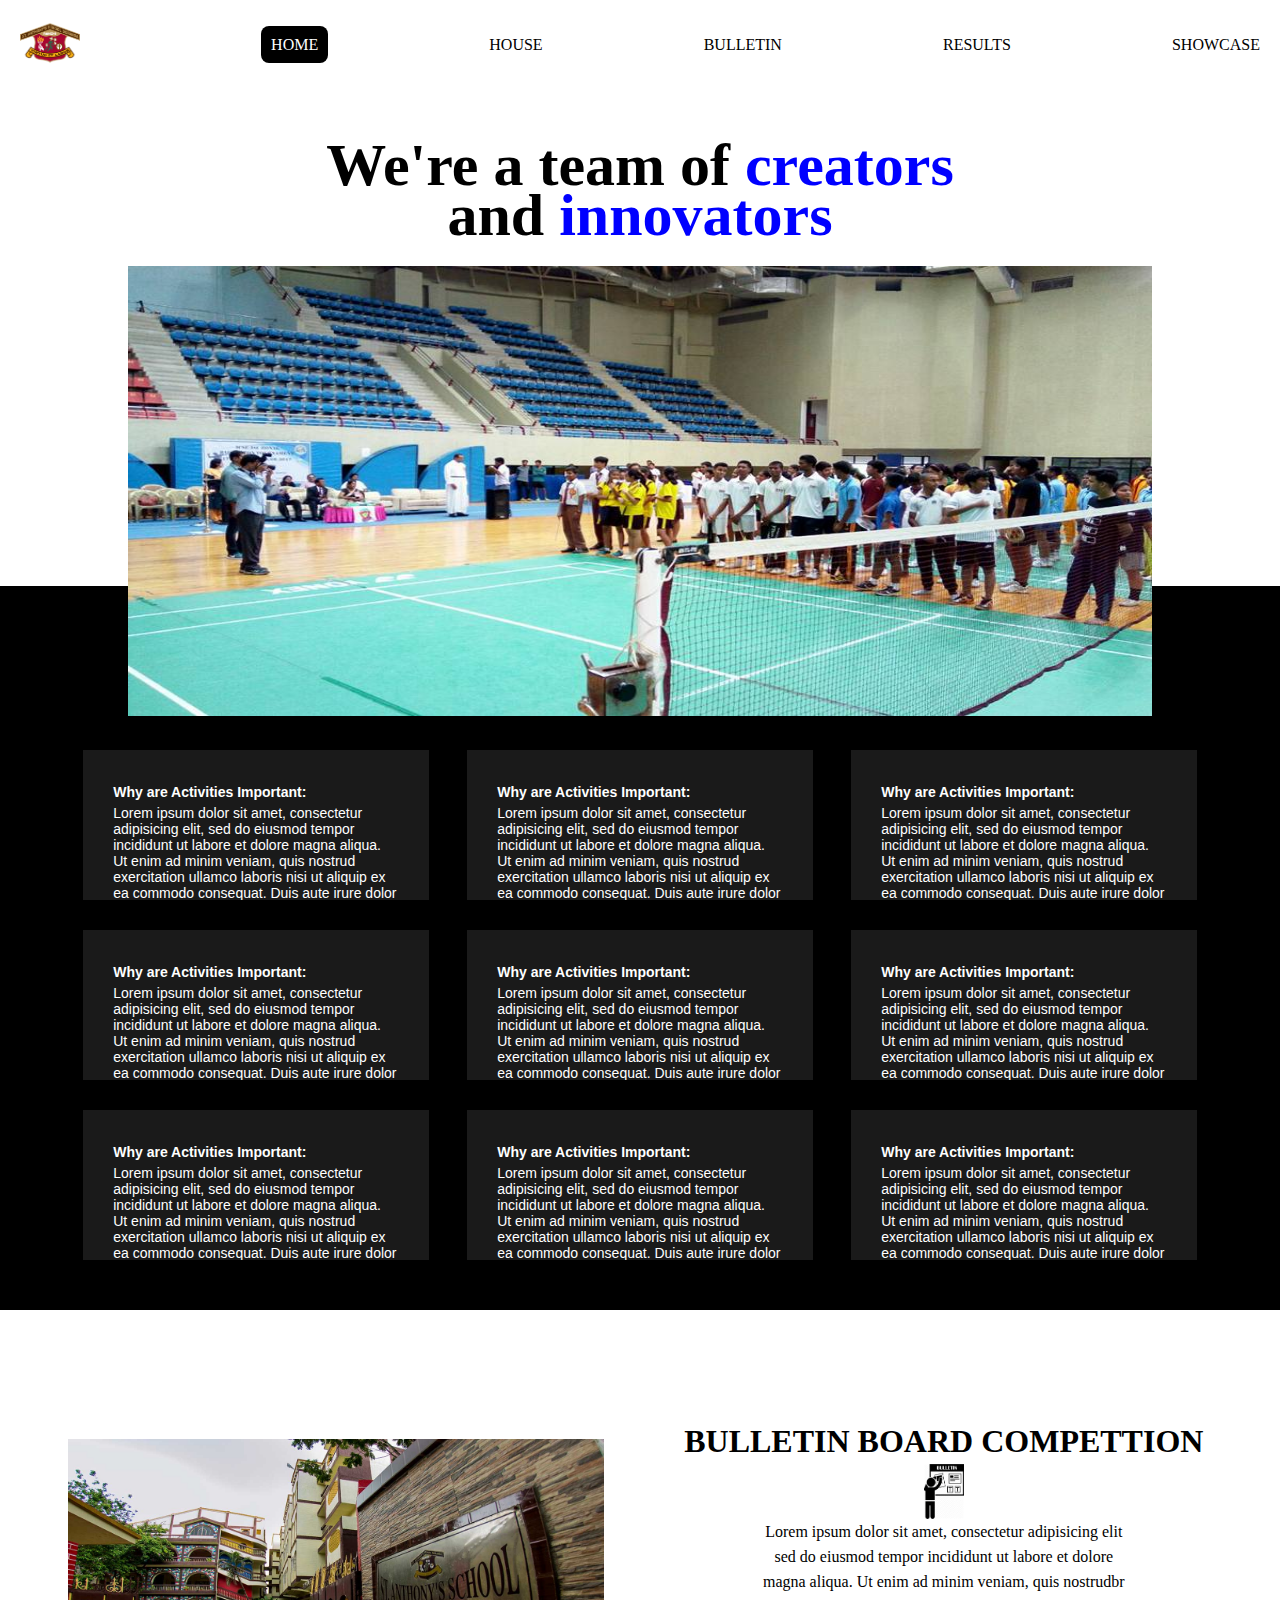
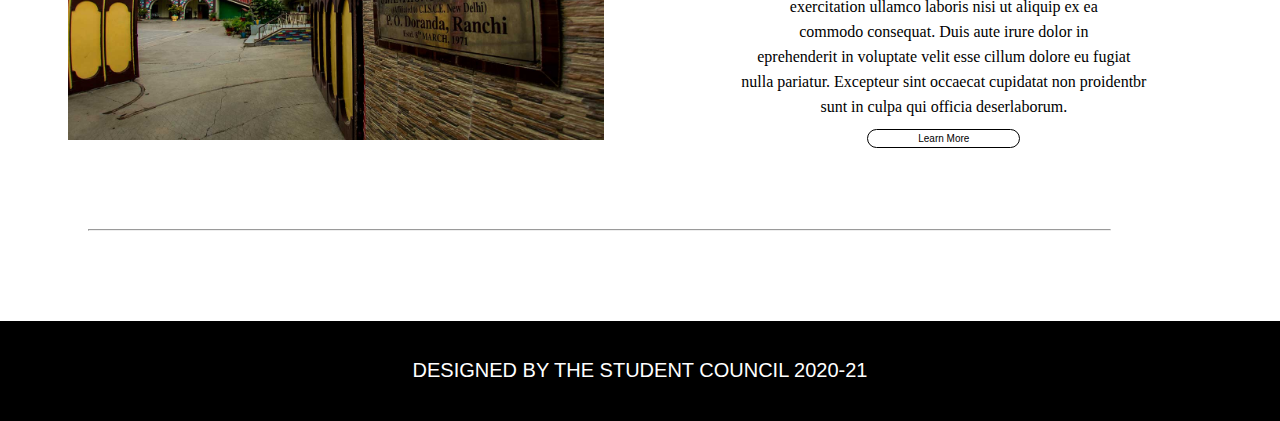
<file: Activity_Module/Index.html>
<!DOCTYPE html>
<html lang="en" dir="ltr">

<head>
  <meta charset="utf-8">
  <link rel="stylesheet" href="style.css">
  <link href="https://fonts.googleapis.com/css2?family=Inter:wght@400;500&display=swap" rel="stylesheet" <title>

  <title></title>
</head>

<body>

  <nav>
    <div class="hamburger">
      <div class="line"></div>
      <div class="line"></div>
      <div class="line"></div>
    </div>
    <ul class="navlinks">
      <li><a href="../index.html"> <img src="../images/logo-color-raster-500x500.png" alt="Logo"></a></li>
      <li><a href="index.html"><span>HOME</span></a></li>
      <li><a href="">HOUSE</a></li>
      <li><a href="">BULLETIN</a></li>
      <li><a href="">RESULTS</a></li>
      <li><a href="Gallery.html">SHOWCASE</a></li>
    </ul>
  </nav>
  <div class="Intro">
    <h1>We're a team of <span>creators</span><br> and <span>innovators</span></h1>
  </div>


  <div class="second">
    <img src="../images/zonal.jpg" alt="">
    <div class="Questions">
      <div class="Question">
        <dl>
          <dt>Why are Activities Important:</dt>
          <dd>Lorem ipsum dolor sit amet, consectetur adipisicing elit, sed do eiusmod tempor incididunt ut labore et dolore magna aliqua. Ut enim ad minim veniam, quis nostrud exercitation ullamco laboris nisi ut aliquip ex ea commodo consequat.
            Duis aute irure dolor in reprehenderit in voluptate velit esse cillum dolore eu fugiat nulla pariatur. Excepteur sint occaecat cupidatat non proident, sunt in culpa qui officia deserunt mollit anim id est laborum.
          </dd>
        </dl>
      </div>
      <div class="Question">
        <dl>
          <dt>Why are Activities Important:</dt>
          <dd>Lorem ipsum dolor sit amet, consectetur adipisicing elit, sed do eiusmod tempor incididunt ut labore et dolore magna aliqua. Ut enim ad minim veniam, quis nostrud exercitation ullamco laboris nisi ut aliquip ex ea commodo consequat.
            Duis aute irure dolor in reprehenderit in voluptate velit esse cillum dolore eu fugiat nulla pariatur. Excepteur sint occaecat cupidatat non proident, sunt in culpa qui officia deserunt mollit anim id est laborum.
          </dd>
        </dl>
      </div>
      <div class="Question">
        <dl>
          <dt>Why are Activities Important:</dt>
          <dd>Lorem ipsum dolor sit amet, consectetur adipisicing elit, sed do eiusmod tempor incididunt ut labore et dolore magna aliqua. Ut enim ad minim veniam, quis nostrud exercitation ullamco laboris nisi ut aliquip ex ea commodo consequat.
            Duis aute irure dolor in reprehenderit in voluptate velit esse cillum dolore eu fugiat nulla pariatur. Excepteur sint occaecat cupidatat non proident, sunt in culpa qui officia deserunt mollit anim id est laborum.
          </dd>
        </dl>
      </div>
      <div class="Question">
        <dl>
          <dt>Why are Activities Important:</dt>
          <dd>Lorem ipsum dolor sit amet, consectetur adipisicing elit, sed do eiusmod tempor incididunt ut labore et dolore magna aliqua. Ut enim ad minim veniam, quis nostrud exercitation ullamco laboris nisi ut aliquip ex ea commodo consequat.
            Duis aute irure dolor in reprehenderit in voluptate velit esse cillum dolore eu fugiat nulla pariatur. Excepteur sint occaecat cupidatat non proident, sunt in culpa qui officia deserunt mollit anim id est laborum.
          </dd>
        </dl>
      </div>
      <div class="Question">
        <dl>
          <dt>Why are Activities Important:</dt>
          <dd>Lorem ipsum dolor sit amet, consectetur adipisicing elit, sed do eiusmod tempor incididunt ut labore et dolore magna aliqua. Ut enim ad minim veniam, quis nostrud exercitation ullamco laboris nisi ut aliquip ex ea commodo consequat.
            Duis aute irure dolor in reprehenderit in voluptate velit esse cillum dolore eu fugiat nulla pariatur. Excepteur sint occaecat cupidatat non proident, sunt in culpa qui officia deserunt mollit anim id est laborum.
          </dd>
        </dl>
      </div>
      <div class="Question">
        <dl>
          <dt>Why are Activities Important:</dt>
          <dd>Lorem ipsum dolor sit amet, consectetur adipisicing elit, sed do eiusmod tempor incididunt ut labore et dolore magna aliqua. Ut enim ad minim veniam, quis nostrud exercitation ullamco laboris nisi ut aliquip ex ea commodo consequat.
            Duis aute irure dolor in reprehenderit in voluptate velit esse cillum dolore eu fugiat nulla pariatur. Excepteur sint occaecat cupidatat non proident, sunt in culpa qui officia deserunt mollit anim id est laborum.
          </dd>
        </dl>
      </div>
      <div class="Question">
        <dl>
          <dt>Why are Activities Important:</dt>
          <dd>Lorem ipsum dolor sit amet, consectetur adipisicing elit, sed do eiusmod tempor incididunt ut labore et dolore magna aliqua. Ut enim ad minim veniam, quis nostrud exercitation ullamco laboris nisi ut aliquip ex ea commodo consequat.
            Duis aute irure dolor in reprehenderit in voluptate velit esse cillum dolore eu
          </dd>
        </dl>
      </div>
      <div class="Question">
        <dl>
          <dt>Why are Activities Important:</dt>
          <dd>Lorem ipsum dolor sit amet, consectetur adipisicing elit, sed do eiusmod tempor incididunt ut labore et dolore magna aliqua. Ut enim ad minim veniam, quis nostrud exercitation ullamco laboris nisi ut aliquip ex ea commodo consequat.
            Duis aute irure dolor in reprehenderit in voluptate velit esse cillum dolore eu
          </dd>
        </dl>
      </div>
      <div class="Question">
        <dl>
          <dt>Why are Activities Important:</dt>
          <dd>Lorem ipsum dolor sit amet, consectetur adipisicing elit, sed do eiusmod tempor incididunt ut labore et dolore magna aliqua. Ut enim ad minim veniam, quis nostrud exercitation ullamco laboris nisi ut aliquip ex ea commodo consequat.
            Duis aute irure dolor in reprehenderit in voluptate velit esse cillum dolore eu
          </dd>
        </dl>
      </div>
      <div class="Question ten">
        <dl>
          <dt>Why are Activities Important:</dt>
          <dd>Lorem ipsum dolor sit amet, consectetur adipisicing elit, sed do eiusmod tempor incididunt ut labore et dolore magna aliqua. Ut enim ad minim veniam, quis nostrud exercitation ullamco laboris nisi ut aliquip ex ea commodo consequat.
            Duis aute irure dolor in reprehenderit in voluptate velit esse cillum dolore eu
          </dd>
        </dl>
      </div>
    </div>
  </div>

  <div class="Events">
    <section>
      <div class="posters">
        <img src="..\images\Campus2.jpg" alt="">
      </div>
      <div class="info">
        <h1>BULLETIN BOARD COMPETTION</h1>
        <img src="../images/bulletin board logo.png" alt="">
        <p>Lorem ipsum dolor sit amet, consectetur adipisicing elit <br> sed do eiusmod tempor incididunt ut labore et dolore <br> magna aliqua. Ut enim ad minim veniam, quis nostrudbr
          <br> exercitation ullamco laboris nisi ut aliquip ex ea <br> commodo consequat. Duis aute irure dolor in <br>eprehenderit in voluptate velit esse cillum dolore eu fugiat <br>nulla pariatur. Excepteur sint occaecat cupidatat non proidentbr
          <br> sunt in culpa qui officia deserlaborum.
        </p>
        <a href="https://www.google.com"><button type="button" name="button">Learn More</button></a>
      </div>
    </section>
    <hr>



  </div>
  <footer>
    <div class="design-foundry">
      <p>DESIGNED BY THE STUDENT COUNCIL 2020-21</p>
    </div>
  </footer>
  <script src="navbar.js">

  </script>
</body>

</html>
</file>
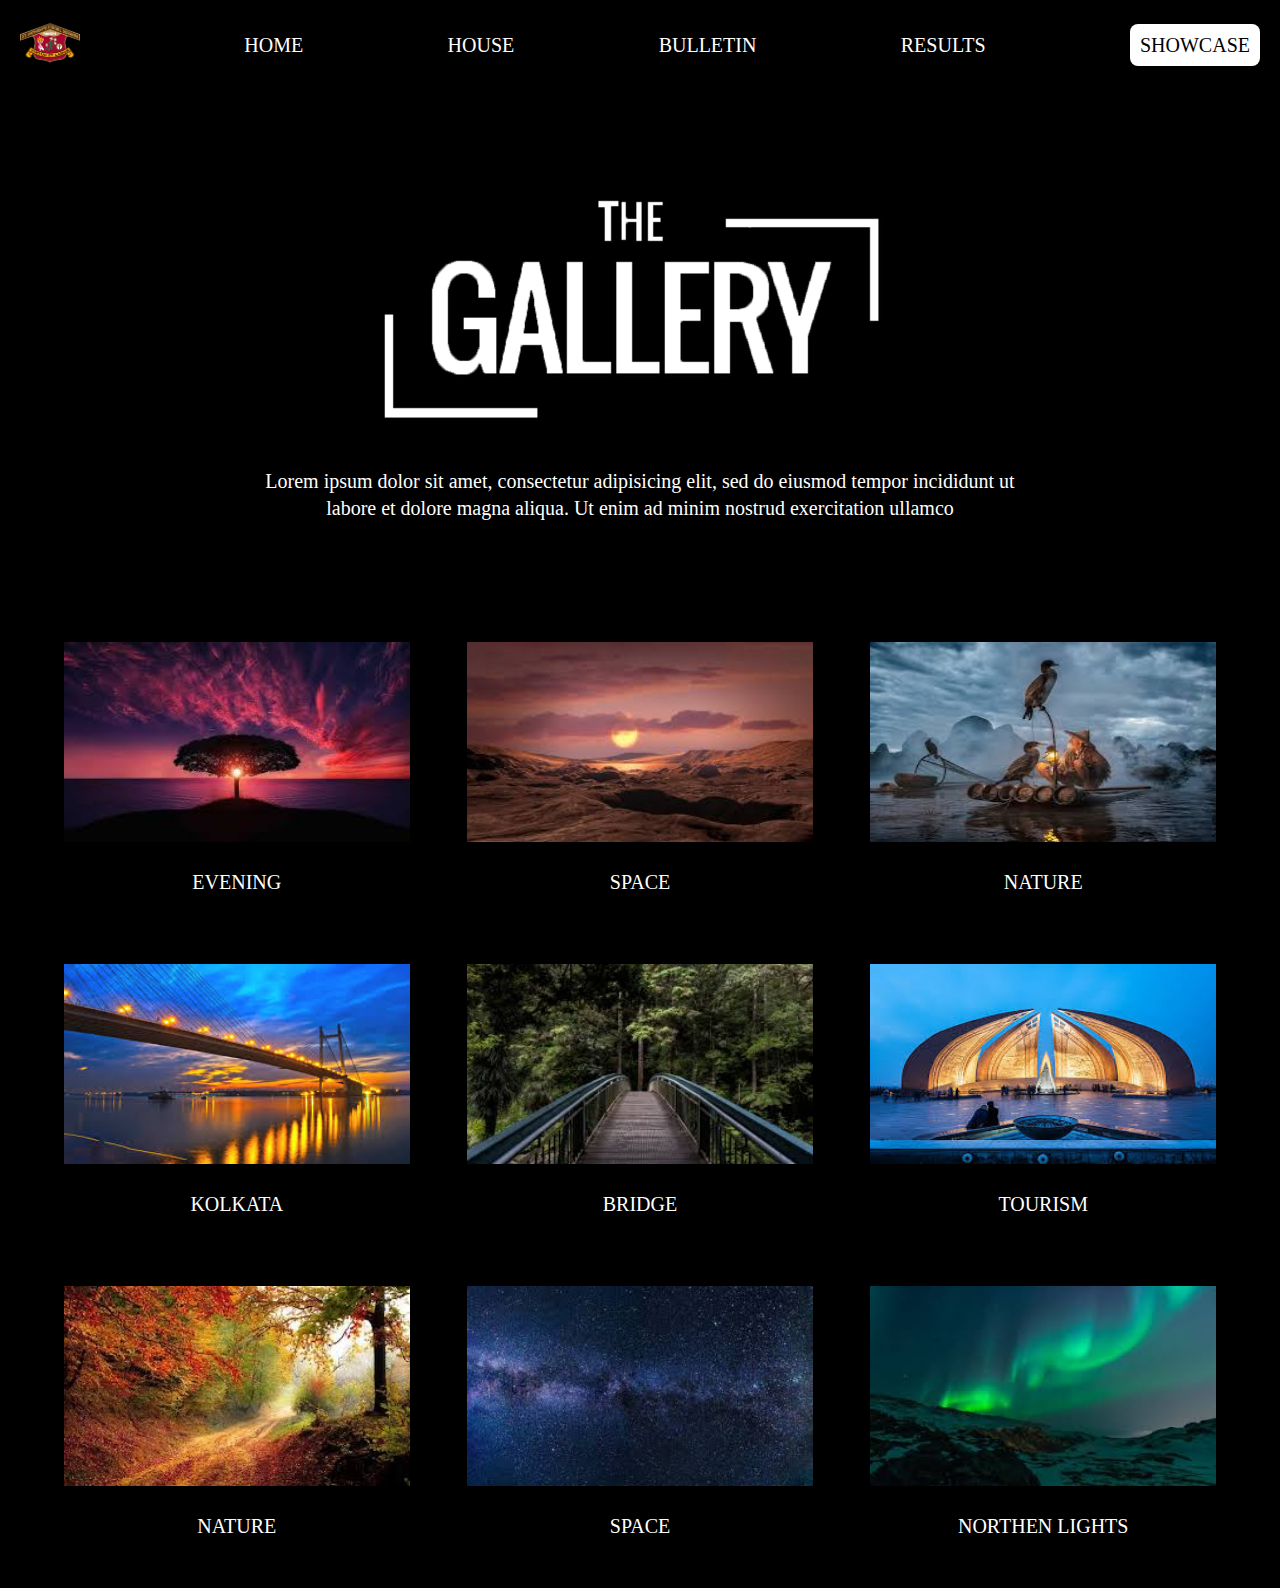
<file: Activity_Module/Gallery.html>
<!DOCTYPE html>
<html lang="en" dir="ltr">

<head>
  <meta charset="utf-8" name="viewport" content="width=device-width, initial-scale=1.0">
  <link rel="stylesheet" href="Gallery.css">

  </title>
</head>

<body>
  <div class="all">


    <div class="opening">
      <nav>
        <div class="hamburger">
          <div class="line"></div>
          <div class="line"></div>
          <div class="line"></div>
        </div>
        <ul class="navlinks">
          <li><a href="../index.html"> <img src="../images/logo-color-raster-500x500.png" alt="Logo"></a></li>
          <li><a href="Index.html">HOME</a></li>
          <li><a href="">HOUSE</a></li>
          <li><a href="">BULLETIN</a></li>
          <li><a href="">RESULTS</a></li>
          <li><a href="Gallery.html"><span>SHOWCASE</span></a></li>
        </ul>
      </nav>
      <div class="Intro">
        <img src="../images/Gallery.jpg" alt="">
        <p>Lorem ipsum dolor sit amet, consectetur adipisicing elit, sed do eiusmod tempor incididunt ut labore et dolore magna aliqua. Ut enim ad minim nostrud exercitation ullamco </p>
      </div>
    </div>
    <div class="gallery">
      <div class="Art">
        <img src="../images/1.jpg" alt="">
        <p>EVENING</p>
      </div>
      <div class="Art">
        <img src="../images/2.jpg" alt="">
        <p>SPACE</p>
      </div>
      <div class="Art">
        <img src="../images/3.jpg" alt="">
        <p>NATURE</p>
      </div>
      <div class="Art">
        <img src="../images/4.jpg" alt="">
        <p>KOLKATA</p>
      </div>
      <div class="Art">
        <img src="../images/5.jpg" alt="">
        <p>BRIDGE</p>
      </div>
      <div class="Art">
        <img src="../images/6.jpg" alt="">
        <p>TOURISM</p>
      </div>
      <div class="Art">
        <img src="../images/7.jpg" alt="">
        <p>NATURE</p>
      </div>
      <div class="Art">
        <img src="../images/8.jpg" alt="">
        <p>SPACE</p>
      </div>
      <div class="Art">
        <img src="../images/9.jpg" alt="">
        <p>NORTHEN LIGHTS</p>
      </div>
    </div>
  </div>
  <script src="navbar.js">

  </script>
</body>

</html>
</file>
<file: Activity_Module/style.css>
* {
  margin: 0;
  padding: 0;
  box-sizing: border-box;
}

nav {
  height: 10vh;
  padding: 0 20px 0 0;
}

.navlinks {
  list-style-type: none;
  display: flex;
  justify-content: space-between;
  align-items: center;
  width: 100%;
  height: 100%;
}

.navlinks li a {
  text-decoration: none;
  color: black;
}

nav img {
  width: 100px;
  padding: 0 20px;
}

nav span {
  color: white;
  background-color: black;
  padding: 10px;
  border-radius: 8px;
}

.Intro {
  padding: 50px 0 0 0;
  text-align: center;
  margin-bottom: 27%;
}

.Intro h1 {
  font-size: 60px;
  line-height: 50px;
}

.Intro span {
  color: blue;
}

.Intro p {
  padding: 5px 0 0 0;
  color: lightgray;
  line-height: 20px;
  font-size: 15px;
}

.second {
  background-color: black;
  width: 100%;
  padding: 0 0 50px 0;
}

.second img {
  height: 450px;
  width: 80%;
  margin: 0 10%;
  margin-top: -25%;
}

.Questions {
  width: 90%;
  margin: auto;
  display: flex;
  flex-wrap: wrap;
  justify-content: space-around;
}

.Question {
  padding: 30px 30px;
  background-color: rgba(255, 255, 255, 0.1);
  width: 30%;
  height: 150px;
  color: white;
  margin-top: 30px;
  overflow: scroll;
  font-size: 14px;
  font-family: 'Nunito Sans', sans-serif;
}

.ten {
  display: none
}

div ::-webkit-scrollbar {
  display: none;
}

.Question dl dt {
  font-weight: bold;
  line-height: 25px;
}

.Events {
  padding: 7% 3%;
}

section {
  width: 100%;
  justify-content: space-between;
  display: flex;
  flex-wrap: wrap;
}

section .posters {
  display: flex;
  justify-content: center;
  align-items: center;
}

section .posters img {
  width: 100%;
}

section div {
  text-align: center;
  width: 49.5%;
  padding: 30px;
}

.info img {
  height: 55px;
  width: 40px;
}

.info {
  line-height: 25px;
  display: flex;
  flex-direction: column;
  align-items: center;
  justify-content: space-around;
}

.info button {
  font-size: 10px;
  border: 1px solid black;
  border-radius: 20px;
  outline: none;
  background: transparent;
  padding: 3px 50px;
  margin-top: 10px;
}

.info img {
  margin-top: 10px;
}

hr {
  width: 85%;
  margin: 50px 7.5% 0 50px;
  height: 0.5px;
}

section {
  margin-bottom: 20px;
}

.design-foundry {
  font-family: 'Nunito Sans', sans-serif;
  background-color: black;
  color: white;
  font-size: 20px;
  text-align: center;
  width: 100%;
  height: 100px;
  display: flex;
  justify-content: center;
  align-items: center;
}

@media (max-width: 1100px) {
  .Question {
    width: 40%;
  }

  .ten {
    display: block;
  }

  section div {
    padding: 25px
  }

  .info p {
    width: 100%;
    line-height: 20px;
    font-size: 13px;
  }

  .line {
    width: 50px;
    height: 5px;
    background-color: brown;
    margin: 8px;
  }

  nav {
    position: relative;
    padding: 0 0 0 0;
  }

  .hamburger {
    position: absolute;
    cursor: pointer;
    right: 5%;
    top: 50%;
    transform: translate(-5%, -50%);
    z-index: 20;
  }

  .navlinks {
    position: fixed;
    background-color: black;
    height: 100vh;
    width: 100%;
    display: flex;
    flex-direction: column;
    justify-content: space-around;
    clip-path: circle(100px at 90% -20%);
    -webkit-clip-path: circle(100px at 90% -20%);
    transition: all 2s ease;
  }

  .navlinks.open {
    clip-path: circle(3000px at 90% -20%);
    -webkit-clip-path: circle(3000px at 90% -20%);
  }

  .navlinks li a {
    font-size: 40px;
    color: white;
  }

  nav img {
    width: 250px;
  }

  .navlinks span {
    background-color: white;
    color: black;
  }
}
</file>
<file: Activity_Module/Gallery.css>
* {
  margin: 0;
  padding: 0;
  box-sizing: border-box;
}

body {
  width: 100%;
  height: 100%;
  background-color: black;
}

nav {
  height: 10vh;
  padding: 0 20px 0 0;
}

.navlinks {
  list-style-type: none;
  display: flex;
  justify-content: space-between;
  align-items: center;
  width: 100%;
  height: 100%;
}

.navlinks li a {
  text-decoration: none;
  color: white;
}

nav img {
  width: 100px;
  padding: 0 20px;
}

nav span {
  color: black;
  background-color: white;
  padding: 10px;
  border-radius: 8px;
}

.Intro {
  margin-top: 10px;
  margin-bottom: 50px;
  display: flex;
  flex-direction: column;
  align-items: center;
  align-content: center;
}

.Intro img {
  width: 50%;
}

.Intro p {
  width: 60%;
  font-size: 17px;
  line-height: 27px;
  text-align: center;
  color: white;
  margin-top: -20px;
}

.gallery {
  padding-bottom: 50px;
  width: 90%;
  margin: 0 5%;
  display: flex;
  align-items: center;
  justify-content: space-between;
  flex-wrap: wrap;
  color: white;
  text-align: center;
  font-size: 20px;
}

.Art {
  width: 30%;
  margin-top: 70px;
}

.Art img {
  width: 100%;
  height: 200px;
}

.Art p {
  margin-top: 24px;
  color: white;
  text-align: center;
  font-size: 20px;
}

@media screen and (max-width: 1025px) {
  .line {
    width: 70px;
    height: 7px;
    background-color: white;
    margin: 12px;
  }

  nav {
    position: relative;
    padding: 0 0 0 0;
  }

  .hamburger {
    position: absolute;
    cursor: pointer;
    right: 5%;
    top: 50%;
    transform: translate(-5%, -50%);
    z-index: 20;
  }

  .navlinks {
    margin: auto;
    position: fixed;
    background-color: black;
    height: 100vh;
    width: 100%;
    display: flex;
    flex-direction: column;
    justify-content: space-around;
    clip-path: circle(100px at 90% -20%);
    -webkit-clip-path: circle(100px at 90% -20%);
    transition: all 1s ease-out;
  }

  .navlinks.open {
    clip-path: circle(3000px at 90% -20%);
    -webkit-clip-path: circle(3000px at 90% -20%);
  }

  .navlinks li a {
    font-size: 40px;
    color: white;
  }

  nav img {
    width: 250px;
  }

  .navlinks span {
    background-color: white;
    color: black;
  }
}

@media screen and (max-width: 600px) {
  .line {
    width: 100px;
    height: 10px;
    background-color: white;
    margin: 16px;
  }
}

/*responsive layout*/
@media screen and (min-width:320px) {

  /* smartphones, portrait iPhone, portrait 480x320 phones (Android) */
  .Intro {
    margin-top: 150px;
    margin-bottom: 50px;
  }

  .Intro img {
    width: 100%;
    margin-left: 20px;
  }

  .Intro p {
    width: 90%;
    font-size: 21px;
    line-height: 25px;
  }

  .gallery {
    width: 90%;
    margin: 0 5%;
    font-size: 20px;
  }

  .Art {
    width: 100%;
    margin-top: 150px;
  }

  .Art img {
    width: 100%;
    height: 450px;
  }

  .Art p {
    margin-top: 60px;
    font-size: 40px;
  }
}

@media screen and (min-width: 480px) {

  /* smartphones, Android phones, landscape iPhone */
  .Intro {
    margin-top: 150px;
    margin-bottom: 50px;
  }

  .Intro img {
    width: 100%;
    margin-left: 20px;
  }

  .Intro p {
    width: 90%;
    font-size: 22px;
    line-height: 25px;
  }

  .gallery {
    width: 90%;
    margin: 0 5%;
    font-size: 20px;
  }

  .Art {
    width: 100%;
    margin-top: 150px;
  }

  .Art img {
    width: 100%;
    height: 450px;
  }

  .Art p {
    margin-top: 60px;
    font-size: 40px;
  }
}

@media screen and (min-width: 600px) {

  /* portrait tablets, portrait iPad, e-readers (Nook/Kindle), landscape 800x480 phones (Android) */
  .Intro {
    margin-top: 0px;
    margin-bottom: 50px;
  }

  .Intro img {
    width: 80%;
    margin-left: 20px;
  }

  .Intro p {
    width: 90%;
    font-size: 21px;
    line-height: 25px;
  }

  .gallery {
    width: 90%;
    margin: 0 5%;
    font-size: 20px;
  }

  .Art {
    width: 45%;
    margin-top: 125px;
  }

  .Art img {
    width: 100%;
    height: 300px;
  }

  .Art p {
    margin-top: 60px;
    font-size: 30px;
  }

  .navlinks li a {
    font-size: 20px;
  }

  nav img {
    width: 150px;
  }
}

@media screen and (min-width: 755px) {

  /*random breakpoint based on design*/
  .Intro {
    margin-top: 100px;
    margin-bottom: 100px;
  }

  .Intro img {
    width: 80%;
    margin-left: 20px;
  }

  .Intro p {
    width: 90%;
    font-size: 25px;
    line-height: 40px;
  }

  .gallery {
    width: 93%;
    margin: auto;
  }

  .Art {
    width: 45%;
    margin-top: 125px;
  }

  .Art img {
    width: 100%;
    height: 250px;
  }

  .Art p {
    margin-top: 60px;
    font-size: 25px;
  }

  .navlinks li a {
    font-size: 40px;
  }

  nav img {
    width: 250px;
  }
}

@media screen and (min-width: 790px) {

  /* tablet, landscape iPad, lo-res laptops ands desktops */
  .Intro {
    margin-top: 0px;
    margin-bottom: 0px;
  }

  .Intro img {
    width: 70%;
    margin-left: 20px;
  }

  .Intro p {
    width: 90%;
    font-size: 25px;
    line-height: 45px;
  }

  .gallery {
    width: 93%;
    margin: auto;
  }

  .Art {
    width: 45%;
    margin-top: 125px;
  }

  .Art img {
    width: 100%;
    height: 250px;
  }

  .Art p {
    margin-top: 60px;
    font-size: 25px;
  }

  .navlinks li a {
    font-size: 20px;
  }

  nav img {
    width: 100px;
  }
}

@media screen and (min-width: 920px) {

  /*random breakpoint based on design*/
  .Intro {
    margin-top: 0px;
    margin-bottom: 0px;
  }

  .Intro img {
    width: 80%;
    margin-left: 20px;
  }

  .Intro p {
    width: 90%;
    font-size: 30px;
    line-height: 45px;
  }

  .gallery {
    width: 93%;
    margin: auto;
  }

  .Art {
    width: 45%;
    margin-top: 125px;
  }

  .Art img {
    width: 100%;
    height: 250px;
  }

  .Art p {
    margin-top: 60px;
    font-size: 35px;
  }

  .navlinks li a {
    font-size: 40px;
  }

  nav img {
    width: 250px;
  }
}

@media screen and (min-width: 1025px) {

  /* big landscape tablets, laptops, and desktops */
  .navlinks li a {
    font-size: 20px;
    text-decoration: none;
    color: white;
  }

  nav img {
    width: 100px;
    padding: 0 20px;
  }

  .Intro {
    margin-top: 10px;
    margin-bottom: 50px;
  }

  .Intro img {
    width: 50%;
  }

  .Intro p {
    width: 60%;
    font-size: 20px;
    line-height: 27px;
    margin-top: -20px;
  }

  .gallery {
    padding-bottom: 50px;
    width: 90%;
    margin: 0 5%;
    font-size: 20px;
  }

  .Art {
    width: 30%;
    margin-top: 70px;
  }

  .Art img {
    width: 100%;
    height: 200px;
  }

  .Art p {
    margin-top: 24px;
    color: white;
    text-align: center;
    font-size: 20px;
  }
}

@media screen and (min-width: 1281px) {

  /* hi-res laptops and desktops */
  .navlinks li a {
    font-size: 23px;
    text-decoration: none;
    color: white;
  }

  nav img {
    width: 120px;
    padding: 0 20px;
  }

  .Intro {
    margin-top: 80px;
    margin-bottom: 80px;
  }

  .Intro img {
    width: 55%;
  }

  .Intro p {
    width: 60%;
    font-size: 27px;
    line-height: 30px;
    margin-top: -20px;
  }

  .gallery {
    padding-bottom: 50px;
    width: 90%;
    margin: 0 5%;
  }

  .Art {
    width: 30%;
    margin-top: 70px;
  }

  .Art img {
    width: 100%;
    height: 200px;
  }

  .Art p {
    margin-top: 24px;
    font-size: 25px;
  }
}
</file>
